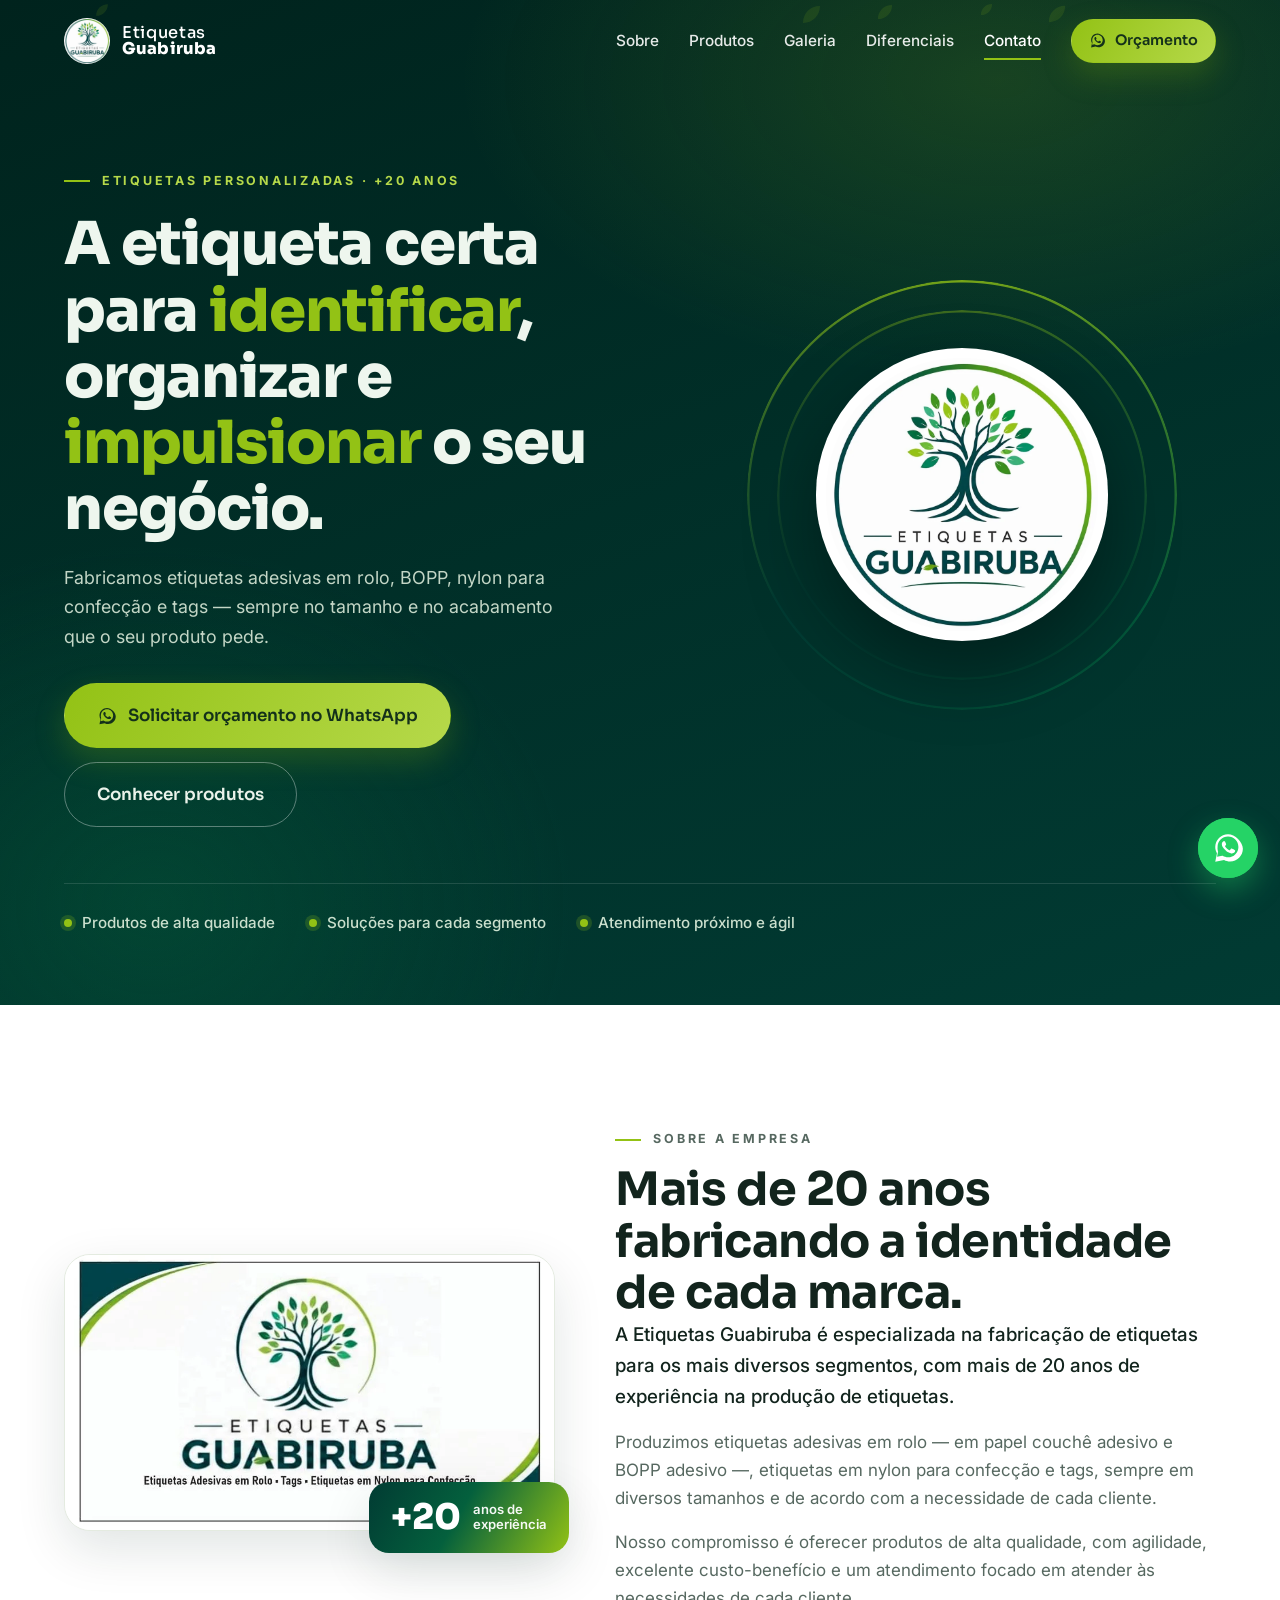
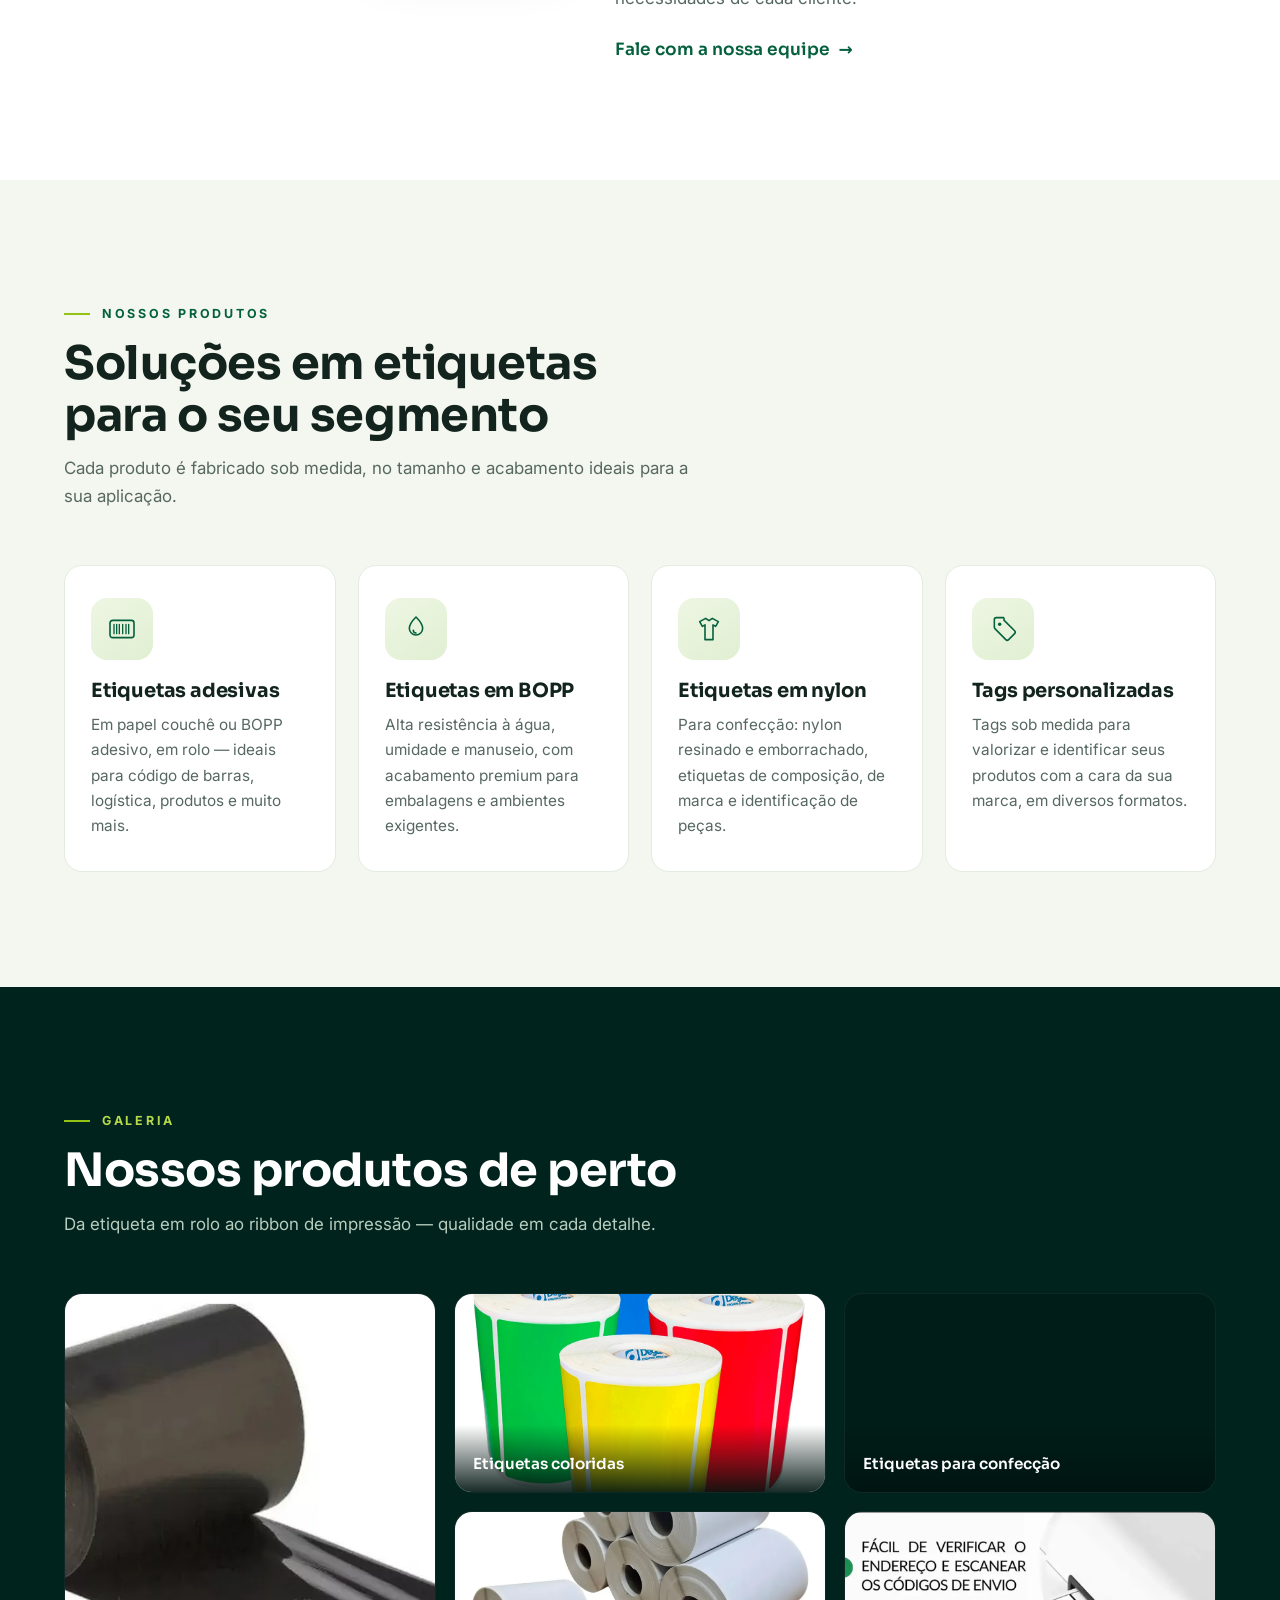
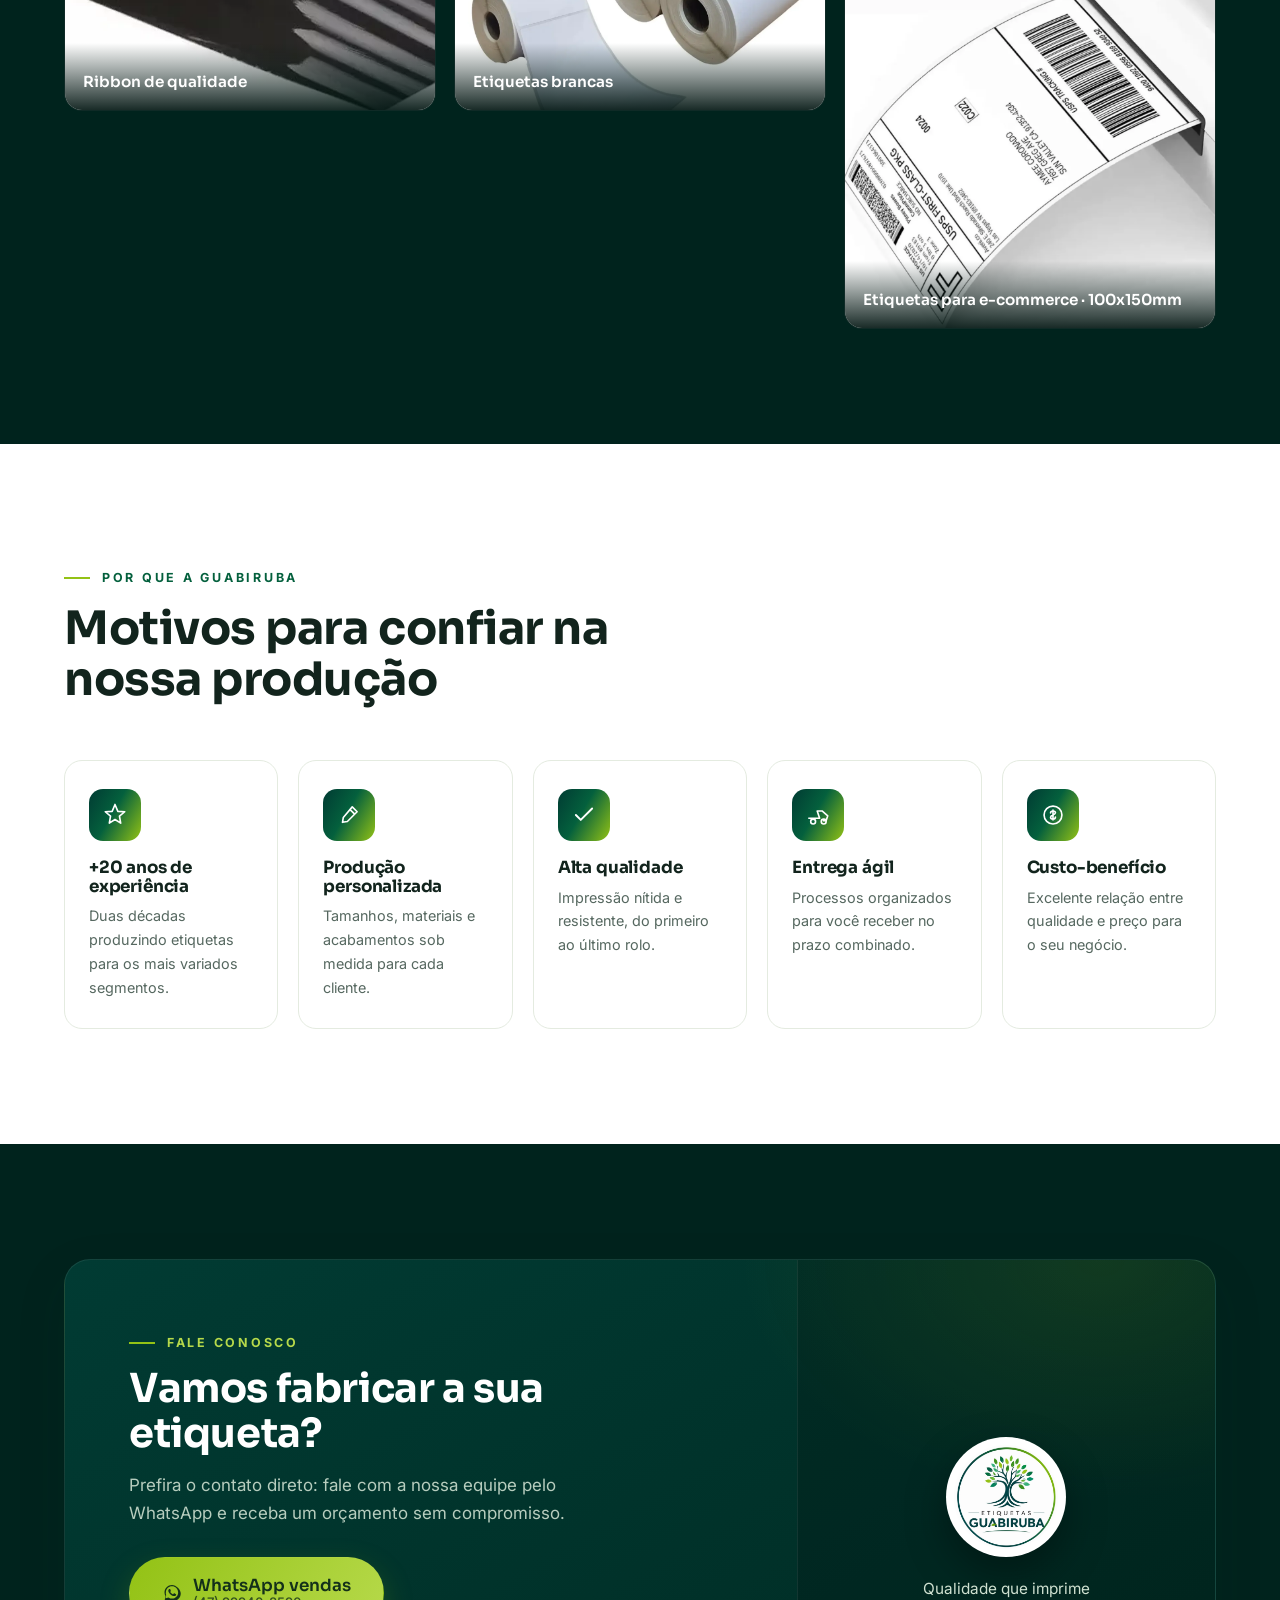
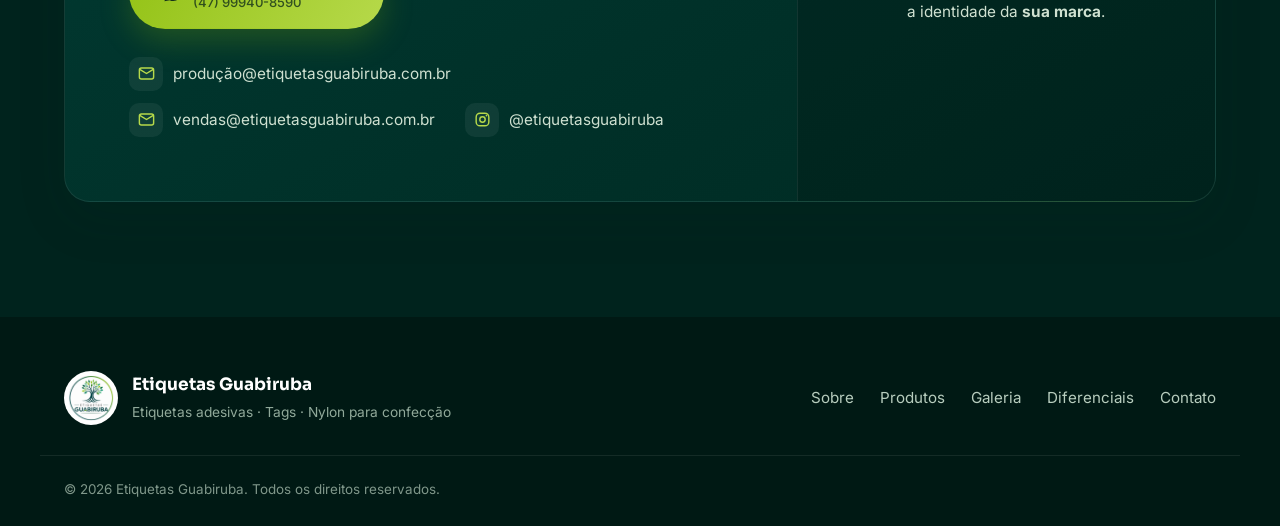
<file: index.html>
<!DOCTYPE html>
<html lang="pt-BR">
<head>
  <meta charset="UTF-8" />
  <meta name="viewport" content="width=device-width, initial-scale=1.0" />

  <!-- ===================== SEO ===================== -->
  <title>Etiquetas Guabiruba | Etiquetas Adesivas, BOPP, Nylon e Tags Personalizadas</title>
  <meta name="description" content="Fábrica de etiquetas com mais de 20 anos de experiência. Etiquetas adesivas em rolo, BOPP, nylon para confecção e tags personalizadas, sob medida para o seu segmento. Peça seu orçamento pelo WhatsApp." />
  <meta name="keywords" content="etiquetas adesivas, etiquetas em rolo, etiquetas BOPP, etiquetas em nylon, etiquetas para confecção, tags personalizadas, etiquetas personalizadas, ribbon, código de barras, etiquetas Guabiruba, Santa Catarina" />
  <meta name="author" content="Etiquetas Guabiruba" />
  <meta name="robots" content="index, follow" />
  <meta name="theme-color" content="#00231d" />

  <!-- Troque pelo domínio real ao publicar -->
  <link rel="canonical" href="https://www.etiquetasguabiruba.com.br/" />

  <!-- ===================== Favicon ===================== -->
  <link rel="icon" type="image/png" sizes="32x32" href="assets/favicon-32.png" />
  <link rel="icon" type="image/x-icon" href="assets/logo-circular.jpg" />
  <link rel="apple-touch-icon" href="assets/apple-touch-icon.png" />

  <!-- ===================== Open Graph (Facebook / WhatsApp) ===================== -->
  <meta property="og:type" content="website" />
  <meta property="og:site_name" content="Etiquetas Guabiruba" />
  <meta property="og:locale" content="pt_BR" />
  <meta property="og:url" content="https://www.etiquetasguabiruba.com.br/" />
  <meta property="og:title" content="Etiquetas Guabiruba | Etiquetas sob medida" />
  <meta property="og:description" content="Etiquetas para identificar, organizar e impulsionar o seu negócio. Mais de 20 anos de experiência." />
  <meta property="og:image" content="https://www.etiquetasguabiruba.com.br/assets/logo-circular.jpg" />
  <meta property="og:image:alt" content="Logo da Etiquetas Guabiruba" />

  <!-- ===================== Twitter Card ===================== -->
  <meta name="twitter:card" content="summary_large_image" />
  <meta name="twitter:title" content="Etiquetas Guabiruba" />
  <meta name="twitter:description" content="Etiquetas sob medida para identificar, organizar e impulsionar o seu negócio." />
  <meta name="twitter:image" content="https://www.etiquetasguabiruba.com.br/assets/logo-circular.jpg" />

  <!-- ===================== Fontes (só os pesos usados) ===================== -->
  <link rel="preconnect" href="https://fonts.googleapis.com" />
  <link rel="preconnect" href="https://fonts.gstatic.com" crossorigin />
  <link href="https://fonts.googleapis.com/css2?family=Sora:wght@500;600;700;800&family=Inter:wght@400;500;600;700&display=swap" rel="stylesheet" />

  <link rel="stylesheet" href="css/styles.css" />
</head>

<body>
  <a href="#inicio" class="skip-link">Pular para o conteúdo</a>

  <!-- ============================ CABEÇALHO ============================ -->
  <header class="site-header" id="header">
    <div class="container header__inner">
      <a href="#inicio" class="brand" aria-label="Etiquetas Guabiruba — início">
        <img src="assets/logo-circular.webp" alt="Logo da Etiquetas Guabiruba" class="brand__mark" width="46" height="46" />
        <span class="brand__name">Etiquetas<strong>Guabiruba</strong></span>
      </a>

      <nav class="nav" id="nav" aria-label="Navegação principal">
        <a href="#sobre" class="nav__link">Sobre</a>
        <a href="#produtos" class="nav__link">Produtos</a>
        <a href="#galeria" class="nav__link">Galeria</a>
        <a href="#diferenciais" class="nav__link">Diferenciais</a>
        <a href="#contato" class="nav__link">Contato</a>
        <a href="#contato" class="btn btn--sm btn--primary js-wa">
          <span class="btn__icon" aria-hidden="true"></span> Orçamento
        </a>
      </nav>

      <button class="menu-toggle" id="menuToggle" aria-label="Abrir menu" aria-expanded="false" aria-controls="nav">
        <span></span><span></span><span></span>
      </button>
    </div>
  </header>

  <div class="nav-backdrop" id="navBackdrop"></div>

  <!-- ============================ CONTEÚDO ============================ -->
  <main id="inicio">

    <!-- ---------- 1. HERO ---------- -->
    <section class="hero" aria-label="Apresentação">
      <div class="hero__leaves" id="heroLeaves" aria-hidden="true"></div>

      <div class="container hero__inner">
        <div class="hero__content reveal">
          <p class="eyebrow eyebrow--light">Etiquetas personalizadas &middot; +20 anos</p>
          <h1 class="hero__title">
            A etiqueta certa para <span class="tx-lime">identificar</span>,
            organizar e <span class="tx-lime">impulsionar</span> o seu negócio.
          </h1>
          <p class="hero__text">
            Fabricamos etiquetas adesivas em rolo, BOPP, nylon para confecção e
            tags — sempre no tamanho e no acabamento que o seu produto pede.
          </p>
          <div class="hero__actions">
            <a href="#contato" class="btn btn--primary btn--lg js-wa">
              <span class="btn__icon" aria-hidden="true"></span>
              Solicitar orçamento no WhatsApp
            </a>
            <a href="#produtos" class="btn btn--ghost btn--lg">Conhecer produtos</a>
          </div>
        </div>

        <div class="hero__visual reveal" data-reveal-delay="120">
          <div class="ring-stage">
            <span class="ring ring--1" aria-hidden="true"></span>
            <span class="ring ring--2" aria-hidden="true"></span>
            <img src="assets/logo-circular.webp" alt="Marca Etiquetas Guabiruba" class="ring-stage__logo"
                 width="800" height="800" fetchpriority="high" decoding="async" />
          </div>
        </div>
      </div>

      <div class="container">
        <ul class="trust reveal">
          <li class="trust__item"><span class="trust__dot"></span> Produtos de alta qualidade</li>
          <li class="trust__item"><span class="trust__dot"></span> Soluções para cada segmento</li>
          <li class="trust__item"><span class="trust__dot"></span> Atendimento próximo e ágil</li>
        </ul>
      </div>
    </section>


    <!-- ---------- 2. SOBRE ---------- -->
    <section class="section section--light" id="sobre" aria-labelledby="sobre-titulo">
      <div class="container about">
        <div class="about__media reveal">
          <img src="assets/logo-horizontal.webp" alt="Etiquetas Guabiruba — etiquetas adesivas, tags e nylon para confecção"
               class="about__logo" width="855" height="480" loading="lazy" decoding="async" />
          <div class="about__badge">
            <span class="about__badge-num">+20</span>
            <span class="about__badge-label">anos de<br>experiência</span>
          </div>
        </div>

        <div class="about__content reveal" data-reveal-delay="120">
          <p class="eyebrow">Sobre a empresa</p>
          <h2 class="section__title" id="sobre-titulo">Mais de 20 anos fabricando a identidade de cada marca.</h2>
          <p class="about__lead">
            A Etiquetas Guabiruba é especializada na fabricação de etiquetas para os
            mais diversos segmentos, com mais de 20 anos de experiência na produção de etiquetas.
          </p>
          <p>
            Produzimos etiquetas adesivas em rolo — em papel couchê adesivo e BOPP
            adesivo —, etiquetas em nylon para confecção e tags, sempre em diversos
            tamanhos e de acordo com a necessidade de cada cliente.
          </p>
          <p>
            Nosso compromisso é oferecer produtos de alta qualidade, com agilidade,
            excelente custo-benefício e um atendimento focado em atender às
            necessidades de cada cliente.
          </p>
          <a href="#contato" class="link-arrow js-wa">
            Fale com a nossa equipe <span aria-hidden="true">&rarr;</span>
          </a>
        </div>
      </div>
    </section>


    <!-- ---------- 3. PRODUTOS ---------- -->
    <section class="section section--cream" id="produtos" aria-labelledby="produtos-titulo">
      <div class="container">
        <header class="section__head reveal">
          <p class="eyebrow">Nossos produtos</p>
          <h2 class="section__title" id="produtos-titulo">Soluções em etiquetas para o seu segmento</h2>
          <p class="section__sub">Cada produto é fabricado sob medida, no tamanho e acabamento ideais para a sua aplicação.</p>
        </header>

        <div class="cards">
          <article class="card reveal">
            <div class="card__icon">
              <svg viewBox="0 0 48 48" fill="none" aria-hidden="true">
                <rect x="6" y="11" width="36" height="26" rx="4" stroke="currentColor" stroke-width="2.4"/>
                <path d="M12 17v14M16 17v14M20 17v14M25 17v14M30 17v14M34 17v14" stroke="currentColor" stroke-width="2" stroke-linecap="round"/>
              </svg>
            </div>
            <h3 class="card__title">Etiquetas adesivas</h3>
            <p class="card__text">Em papel couchê ou BOPP adesivo, em rolo — ideais para código de barras, logística, produtos e muito mais.</p>
          </article>

          <article class="card reveal" data-reveal-delay="80">
            <div class="card__icon">
              <svg viewBox="0 0 48 48" fill="none" aria-hidden="true">
                <path d="M24 6c6 6 10 11 10 17a10 10 0 1 1-20 0c0-6 4-11 10-17z" stroke="currentColor" stroke-width="2.4" stroke-linejoin="round"/>
                <path d="M20 26a4 4 0 0 0 4 4" stroke="currentColor" stroke-width="2.4" stroke-linecap="round"/>
              </svg>
            </div>
            <h3 class="card__title">Etiquetas em BOPP</h3>
            <p class="card__text">Alta resistência à água, umidade e manuseio, com acabamento premium para embalagens e ambientes exigentes.</p>
          </article>

          <article class="card reveal" data-reveal-delay="160">
            <div class="card__icon">
              <svg viewBox="0 0 48 48" fill="none" aria-hidden="true">
                <path d="M19 8l5 3.5L29 8l9 5-4 7-4-2.2V40H18V17.8L14 20l-4-7z" stroke="currentColor" stroke-width="2.4" stroke-linejoin="round"/>
              </svg>
            </div>
            <h3 class="card__title">Etiquetas em nylon</h3>
            <p class="card__text">Para confecção: nylon resinado e emborrachado, etiquetas de composição, de marca e identificação de peças.</p>
          </article>

          <article class="card reveal" data-reveal-delay="240">
            <div class="card__icon">
              <svg viewBox="0 0 48 48" fill="none" aria-hidden="true">
                <path d="M25 7H14a3 3 0 0 0-3 3v11a4 4 0 0 0 1.2 2.9l16 16a3 3 0 0 0 4.2 0l9-9a3 3 0 0 0 0-4.2l-16-16A4 4 0 0 0 25 7z" stroke="currentColor" stroke-width="2.4" stroke-linejoin="round"/>
                <circle cx="19" cy="17" r="2.6" fill="currentColor"/>
              </svg>
            </div>
            <h3 class="card__title">Tags personalizadas</h3>
            <p class="card__text">Tags sob medida para valorizar e identificar seus produtos com a cara da sua marca, em diversos formatos.</p>
          </article>
        </div>
      </div>
    </section>


    <!-- ---------- 4. GALERIA ----------
         COMO TROCAR AS FOTOS: basta substituir os arquivos
         assets/galeria-1.webp ... galeria-5.webp mantendo o MESMO nome.
         Proporção recomendada ~4:5, mínimo 800px de largura. Nenhuma
         alteração de código é necessária. -->
    <section class="section section--dark" id="galeria" aria-labelledby="galeria-titulo">
      <div class="container">
        <header class="section__head section__head--light reveal">
          <p class="eyebrow eyebrow--light">Galeria</p>
          <h2 class="section__title" id="galeria-titulo">Nossos produtos de perto</h2>
          <p class="section__sub section__sub--light">Da etiqueta em rolo ao ribbon de impressão — qualidade em cada detalhe.</p>
        </header>

        <div class="gallery">
          <figure class="gallery__item gallery__item--tall reveal">
            <img src="assets/galeria-1.webp" alt="Ribbon de qualidade para impressão de etiquetas" loading="lazy" decoding="async" />
            <figcaption class="gallery__cap">Ribbon de qualidade</figcaption>
          </figure>
          <figure class="gallery__item reveal" data-reveal-delay="80">
            <img src="assets/galeria-2.webp" alt="Rolos de etiquetas adesivas coloridas" loading="lazy" decoding="async" />
            <figcaption class="gallery__cap">Etiquetas coloridas</figcaption>
          </figure>
          <figure class="gallery__item reveal" data-reveal-delay="160">
            <img src="assets/galeria-3.webp" alt="Etiqueta em nylon para confecção com instruções de lavagem" loading="lazy" decoding="async" />
            <figcaption class="gallery__cap">Etiquetas para confecção</figcaption>
          </figure>
          <figure class="gallery__item reveal" data-reveal-delay="80">
            <img src="assets/galeria-4.webp" alt="Rolos de etiquetas adesivas brancas" loading="lazy" decoding="async" />
            <figcaption class="gallery__cap">Etiquetas brancas</figcaption>
          </figure>
          <figure class="gallery__item gallery__item--tall reveal" data-reveal-delay="160">
            <img src="assets/galeria-5.webp" alt="Etiqueta 100x150mm para e-commerce com código de barras" loading="lazy" decoding="async" />
            <figcaption class="gallery__cap">Etiquetas para e-commerce &middot; 100x150mm</figcaption>
          </figure>
        </div>
      </div>
    </section>


    <!-- ---------- 5. DIFERENCIAIS ---------- -->
    <section class="section section--light" id="diferenciais" aria-labelledby="dif-titulo">
      <div class="container">
        <header class="section__head reveal">
          <p class="eyebrow">Por que a Guabiruba</p>
          <h2 class="section__title" id="dif-titulo">Motivos para confiar na nossa produção</h2>
        </header>

        <div class="feats">
          <div class="feat reveal">
            <div class="feat__icon"><svg viewBox="0 0 32 32" fill="none" aria-hidden="true"><path d="M16 3l3.5 8.5L28 12l-6.5 5.5L23 26l-7-4.5L9 26l1.5-8.5L4 12l8.5-.5z" stroke="currentColor" stroke-width="2" stroke-linejoin="round"/></svg></div>
            <h3 class="feat__title">+20 anos de experiência</h3>
            <p class="feat__text">Duas décadas produzindo etiquetas para os mais variados segmentos.</p>
          </div>
          <div class="feat reveal" data-reveal-delay="70">
            <div class="feat__icon"><svg viewBox="0 0 32 32" fill="none" aria-hidden="true"><path d="M20 6l6 6-12 12-6 1 1-6z" stroke="currentColor" stroke-width="2" stroke-linejoin="round"/><path d="M17 9l6 6" stroke="currentColor" stroke-width="2"/></svg></div>
            <h3 class="feat__title">Produção personalizada</h3>
            <p class="feat__text">Tamanhos, materiais e acabamentos sob medida para cada cliente.</p>
          </div>
          <div class="feat reveal" data-reveal-delay="140">
            <div class="feat__icon"><svg viewBox="0 0 32 32" fill="none" aria-hidden="true"><path d="M6 16l6 6L26 8" stroke="currentColor" stroke-width="2.4" stroke-linecap="round" stroke-linejoin="round"/></svg></div>
            <h3 class="feat__title">Alta qualidade</h3>
            <p class="feat__text">Impressão nítida e resistente, do primeiro ao último rolo.</p>
          </div>
          <div class="feat reveal" data-reveal-delay="70">
            <div class="feat__icon"><svg viewBox="0 0 32 32" fill="none" aria-hidden="true"><path d="M4 20h14l-3-9h6l7 6-2 6h-4" stroke="currentColor" stroke-width="2" stroke-linejoin="round"/><circle cx="10" cy="24" r="3" stroke="currentColor" stroke-width="2"/><circle cx="23" cy="24" r="3" stroke="currentColor" stroke-width="2"/></svg></div>
            <h3 class="feat__title">Entrega ágil</h3>
            <p class="feat__text">Processos organizados para você receber no prazo combinado.</p>
          </div>
          <div class="feat reveal" data-reveal-delay="140">
            <div class="feat__icon"><svg viewBox="0 0 32 32" fill="none" aria-hidden="true"><circle cx="16" cy="16" r="11" stroke="currentColor" stroke-width="2"/><path d="M16 10v12M13 13.5c0-1.4 1.3-2.5 3-2.5s3 1 3 2.3c0 1.4-1.3 2-3 2.7s-3 1.3-3 2.7 1.3 2.3 3 2.3 3-1.1 3-2.5" stroke="currentColor" stroke-width="2" stroke-linecap="round"/></svg></div>
            <h3 class="feat__title">Custo-benefício</h3>
            <p class="feat__text">Excelente relação entre qualidade e preço para o seu negócio.</p>
          </div>
        </div>
      </div>
    </section>


    <!-- ---------- 6. CONTATO ---------- -->
    <section class="section section--dark contact" id="contato" aria-labelledby="contato-titulo">
      <div class="container">
        <div class="contact__card reveal">
          <div class="contact__text">
            <p class="eyebrow eyebrow--light">Fale conosco</p>
            <h2 class="contact__title" id="contato-titulo">Vamos fabricar a sua etiqueta?</h2>
            <p class="contact__lead">
              Prefira o contato direto: fale com a nossa equipe pelo WhatsApp e
              receba um orçamento sem compromisso.
            </p>

            <!-- WhatsApp (preenchido pelo js/script.js) -->
            <div class="contact__wa">
              <a href="#" class="btn btn--primary btn--lg js-wa-num" data-wa-index="0" style="flex: 0 1 auto;">
                <span class="btn__icon" aria-hidden="true"></span>
                <span class="btn__stack">
                  <span class="js-wa-label">WhatsApp</span>
                  <small class="js-wa-number"></small>
                </span>
              </a>
            </div>

            <!-- E-mails e Instagram (preenchidos pelo js/script.js) -->
            <ul class="contact__list">
              <li>
                <span class="contact__list-ic" aria-hidden="true">
                  <svg viewBox="0 0 24 24" fill="none"><path d="M4 7l8 5 8-5" stroke="currentColor" stroke-width="1.8" stroke-linecap="round"/><rect x="3" y="5" width="18" height="14" rx="2.5" stroke="currentColor" stroke-width="1.8"/></svg>
                </span>
                <a href="#" class="js-email" data-email-index="0">e-mail</a>
              </li>
              <li>
                <span class="contact__list-ic" aria-hidden="true">
                  <svg viewBox="0 0 24 24" fill="none"><path d="M4 7l8 5 8-5" stroke="currentColor" stroke-width="1.8" stroke-linecap="round"/><rect x="3" y="5" width="18" height="14" rx="2.5" stroke="currentColor" stroke-width="1.8"/></svg>
                </span>
                <a href="#" class="js-email" data-email-index="1">e-mail</a>
              </li>
              <li>
                <span class="contact__list-ic" aria-hidden="true">
                  <svg viewBox="0 0 24 24" fill="none"><rect x="4" y="4" width="16" height="16" rx="5" stroke="currentColor" stroke-width="1.8"/><circle cx="12" cy="12" r="3.4" stroke="currentColor" stroke-width="1.8"/><circle cx="17" cy="7" r="1.1" fill="currentColor"/></svg>
                </span>
                <a href="#" class="js-instagram">Instagram</a>
              </li>
            </ul>
          </div>

          <div class="contact__aside">
            <img src="assets/logo-circular.webp" alt="Logo da Etiquetas Guabiruba" class="contact__logo" width="120" height="120" loading="lazy" decoding="async" />
            <p class="contact__aside-tag">Qualidade que imprime<br>a identidade da <strong>sua marca</strong>.</p>
          </div>
        </div>
      </div>
    </section>
  </main>


  <!-- ============================ RODAPÉ ============================ -->
  <footer class="footer">
    <div class="container footer__inner">
      <div class="footer__brand">
        <img src="assets/logo-circular.webp" alt="Logo da Etiquetas Guabiruba" class="footer__mark" width="54" height="54" loading="lazy" decoding="async" />
        <div>
          <p class="footer__name">Etiquetas Guabiruba</p>
          <p class="footer__tag">Etiquetas adesivas &middot; Tags &middot; Nylon para confecção</p>
        </div>
      </div>
      <nav class="footer__nav" aria-label="Navegação do rodapé">
        <a href="#sobre">Sobre</a>
        <a href="#produtos">Produtos</a>
        <a href="#galeria">Galeria</a>
        <a href="#diferenciais">Diferenciais</a>
        <a href="#contato">Contato</a>
      </nav>
    </div>
    <div class="container footer__bottom">
      <p>&copy; <span id="year"></span> Etiquetas Guabiruba. Todos os direitos reservados.</p>
    </div>
  </footer>

  <!-- Botão flutuante do WhatsApp (número principal) -->
  <a href="#" class="wa-float js-wa" aria-label="Falar no WhatsApp">
    <svg viewBox="0 0 32 32" fill="currentColor" aria-hidden="true"><path d="M16 3C9.4 3 4 8.4 4 15c0 2.1.6 4.1 1.6 5.9L4 29l8.3-1.6c1.7.9 3.6 1.4 5.7 1.4 6.6 0 12-5.4 12-12S22.6 3 16 3zm0 21.8c-1.8 0-3.5-.5-5-1.4l-.4-.2-4.9 1 1-4.8-.2-.4A9.8 9.8 0 0 1 6.2 15C6.2 9.6 10.6 5.2 16 5.2S25.8 9.6 25.8 15 21.4 24.8 16 24.8zm5.6-7.3c-.3-.2-1.8-.9-2.1-1s-.5-.2-.7.2-.8 1-.9 1.2-.3.2-.6.1a8 8 0 0 1-2.4-1.5 9 9 0 0 1-1.6-2c-.2-.3 0-.5.1-.7l.5-.5.3-.5c.1-.2 0-.4 0-.5l-.9-2.2c-.2-.6-.5-.5-.7-.5h-.6c-.2 0-.5.1-.8.4-.3.3-1 1-1 2.5s1.1 2.9 1.2 3.1c.2.2 2.2 3.4 5.4 4.7.7.3 1.3.5 1.8.6.7.2 1.4.2 1.9.1.6-.1 1.8-.7 2-1.4.3-.7.3-1.3.2-1.4-.1-.2-.3-.2-.6-.4z"/></svg>
  </a>

  <!-- ===================== Dados estruturados (SEO) ===================== -->
  <script type="application/ld+json">
  {
    "@context": "https://schema.org",
    "@type": "LocalBusiness",
    "name": "Etiquetas Guabiruba",
    "description": "Fabricação de etiquetas adesivas em rolo, BOPP, nylon para confecção e tags personalizadas, com mais de 20 anos de experiência.",
    "image": "https://www.etiquetasguabiruba.com.br/assets/logo-circular.jpg",
    "url": "https://www.etiquetasguabiruba.com.br/",
    "telephone": "+5547999999999",
    "priceRange": "$$",
    "address": {
      "@type": "PostalAddress",
      "addressLocality": "Guabiruba",
      "addressRegion": "SC",
      "addressCountry": "BR"
    }
  }
  </script>

  <script src="js/script.js" defer></script>
</body>
</html>
</file>
<file: css/styles.css>
/* =========================================================================
   ETIQUETAS GUABIRUBA — Folha de estilos (versão final)
   Paleta e tipografia derivadas do logo (árvore + anel verde→lime).

   Sumário:
     1. Tokens            5. Hero            9. Diferenciais
     2. Base / reset      6. Sobre          10. Contato
     3. Utilitários       7. Produtos       11. Rodapé + WhatsApp
     4. Cabeçalho         8. Galeria        12. Responsivo + a11y
   ========================================================================= */

/* ============================ 1. TOKENS ============================ */
:root {
  --forest: #00231d;
  --pine:   #013b33;
  --green:  #04603d;
  --lime:   #93c215;
  --lime-2: #b6d94a;

  --cream:  #f4f7ef;
  --paper:  #ffffff;
  --ink:    #12241d;
  --muted:  #566860;
  --line:   #e4ebe0;

  --grad-brand: linear-gradient(120deg, var(--pine) 0%, var(--green) 45%, var(--lime) 100%);
  --grad-lime:  linear-gradient(120deg, var(--lime) 0%, var(--lime-2) 100%);

  --font-display: "Sora", system-ui, sans-serif;
  --font-body: "Inter", system-ui, sans-serif;

  --container: 1200px;
  --header-h: 88px;
  --radius: 18px;
  --radius-lg: 26px;
  --shadow-sm: 0 4px 18px rgba(16, 40, 32, .07);
  --shadow-md: 0 18px 50px rgba(12, 38, 30, .12);
  --shadow-lime: 0 12px 30px rgba(107, 156, 12, .3);
  --ease: cubic-bezier(.22, 1, .36, 1);
}

/* ============================ 2. BASE / RESET ============================ */
*, *::before, *::after { box-sizing: border-box; }

html {
  scroll-behavior: smooth;
  scroll-padding-top: var(--header-h);
  -webkit-text-size-adjust: 100%;
}

body {
  margin: 0;
  font-family: var(--font-body);
  color: var(--ink);
  background: var(--paper);
  line-height: 1.65;
  font-size: 17px;
  -webkit-font-smoothing: antialiased;
  overflow-x: hidden;
}
body.no-scroll { overflow: hidden; }

img { max-width: 100%; display: block; }
a { color: inherit; text-decoration: none; }
ul { margin: 0; padding: 0; list-style: none; }
h1, h2, h3 { font-family: var(--font-display); line-height: 1.12; margin: 0; font-weight: 700; letter-spacing: -0.01em; }
p { margin: 0 0 1rem; }

.skip-link {
  position: absolute; left: -9999px; top: 0; z-index: 200;
  background: var(--lime); color: #12311a; font-weight: 700;
  padding: 10px 18px; border-radius: 0 0 10px 0;
}
.skip-link:focus { left: 0; }

/* ============================ 3. UTILITÁRIOS ============================ */
.container { width: 100%; max-width: var(--container); margin-inline: auto; padding-inline: 24px; }

.eyebrow {
  font-family: var(--font-body); font-weight: 700; font-size: .78rem;
  letter-spacing: .22em; text-transform: uppercase; color: var(--green);
  margin: 0 0 14px; display: inline-flex; align-items: center; gap: 12px;
}
.eyebrow::before { content: ""; width: 26px; height: 2px; background: var(--lime); display: inline-block; }
.eyebrow--light { color: var(--lime-2); }

.tx-lime { color: var(--lime); }

.section { padding: clamp(64px, 9vw, 118px) 0; position: relative; }
.section--light { background: var(--paper); }
.section--cream { background: var(--cream); }
.section--dark  { background: var(--forest); color: #eaf3ea; }

.section__head { max-width: 640px; margin-bottom: 54px; }
.section__head--light { color: #eaf3ea; }
.section__title { font-size: clamp(1.8rem, 3.6vw, 2.9rem); font-weight: 700; }
.section--dark .section__title { color: #fff; }
.section__sub { color: var(--muted); font-size: 1.06rem; margin-top: 14px; }
.section__sub--light { color: #b7cdbe; }

/* Botões */
.btn {
  --pad-y: .85em; --pad-x: 1.5em;
  display: inline-flex; align-items: center; gap: .65em;
  font-family: var(--font-display); font-weight: 600; font-size: .98rem;
  padding: var(--pad-y) var(--pad-x); border-radius: 999px;
  border: 1.5px solid transparent; cursor: pointer;
  transition: transform .3s var(--ease), box-shadow .3s var(--ease),
              background .3s var(--ease), color .3s var(--ease), border-color .3s var(--ease);
}
.btn--lg { --pad-y: 1.05em; --pad-x: 1.9em; font-size: 1.05rem; }
.btn--sm { --pad-y: .6em; --pad-x: 1.15em; font-size: .9rem; }

.btn--primary { background: var(--grad-lime); color: #14311a; box-shadow: var(--shadow-lime); }
.btn--primary:hover { transform: translateY(-2px); box-shadow: 0 16px 34px rgba(107,156,12,.4); }

.btn--ghost { background: transparent; color: #eaf3ea; border-color: rgba(255,255,255,.35); }
.btn--ghost:hover { border-color: var(--lime-2); color: #fff; transform: translateY(-2px); }

/* Texto em duas linhas dentro do botão (rótulo + número) */
.btn__stack { display: flex; flex-direction: column; align-items: flex-start; line-height: 1.15; text-align: left; }
.btn__stack .js-wa-number { font-family: var(--font-body); font-weight: 500; font-size: .78em; opacity: .8; }

/* Ícone do WhatsApp via máscara (herda a cor do texto do botão) */
.btn__icon {
  width: 1.2em; height: 1.2em; flex: none; background: currentColor;
  -webkit-mask: url("data:image/svg+xml,%3Csvg xmlns='http://www.w3.org/2000/svg' viewBox='0 0 32 32'%3E%3Cpath d='M16 3C9.4 3 4 8.4 4 15c0 2.1.6 4.1 1.6 5.9L4 29l8.3-1.6c1.7.9 3.6 1.4 5.7 1.4 6.6 0 12-5.4 12-12S22.6 3 16 3zm0 21.8c-1.8 0-3.5-.5-5-1.4l-.4-.2-4.9 1 1-4.8-.2-.4A9.8 9.8 0 0 1 6.2 15C6.2 9.6 10.6 5.2 16 5.2S25.8 9.6 25.8 15 21.4 24.8 16 24.8zm5.6-7.3c-.3-.2-1.8-.9-2.1-1s-.5-.2-.7.2-.8 1-.9 1.2-.3.2-.6.1a8 8 0 0 1-2.4-1.5 9 9 0 0 1-1.6-2c-.2-.3 0-.5.1-.7l.5-.6c.1-.2.1-.3.2-.5s0-.4 0-.5l-.9-2.2c-.2-.6-.5-.5-.7-.5h-.6c-.2 0-.5.1-.8.4-.3.3-1 1-1 2.5s1.1 2.9 1.2 3.1c.2.2 2.2 3.4 5.4 4.7.7.3 1.3.5 1.8.6.7.2 1.4.2 1.9.1.6-.1 1.8-.7 2-1.4.3-.7.3-1.3.2-1.4z'/%3E%3C/svg%3E") center/contain no-repeat;
          mask: url("data:image/svg+xml,%3Csvg xmlns='http://www.w3.org/2000/svg' viewBox='0 0 32 32'%3E%3Cpath d='M16 3C9.4 3 4 8.4 4 15c0 2.1.6 4.1 1.6 5.9L4 29l8.3-1.6c1.7.9 3.6 1.4 5.7 1.4 6.6 0 12-5.4 12-12S22.6 3 16 3zm0 21.8c-1.8 0-3.5-.5-5-1.4l-.4-.2-4.9 1 1-4.8-.2-.4A9.8 9.8 0 0 1 6.2 15C6.2 9.6 10.6 5.2 16 5.2S25.8 9.6 25.8 15 21.4 24.8 16 24.8zm5.6-7.3c-.3-.2-1.8-.9-2.1-1s-.5-.2-.7.2-.8 1-.9 1.2-.3.2-.6.1a8 8 0 0 1-2.4-1.5 9 9 0 0 1-1.6-2c-.2-.3 0-.5.1-.7l.5-.6c.1-.2.1-.3.2-.5s0-.4 0-.5l-.9-2.2c-.2-.6-.5-.5-.7-.5h-.6c-.2 0-.5.1-.8.4-.3.3-1 1-1 2.5s1.1 2.9 1.2 3.1c.2.2 2.2 3.4 5.4 4.7.7.3 1.3.5 1.8.6.7.2 1.4.2 1.9.1.6-.1 1.8-.7 2-1.4.3-.7.3-1.3.2-1.4z'/%3E%3C/svg%3E") center/contain no-repeat;
}

.link-arrow { display: inline-flex; align-items: center; gap: 8px; font-family: var(--font-display); font-weight: 600; color: var(--green); margin-top: 8px; }
.link-arrow span { transition: transform .3s var(--ease); }
.link-arrow:hover span { transform: translateX(4px); }

/* Revelação ao rolar (discreta) */
.reveal { opacity: 0; transform: translateY(18px); transition: opacity .6s var(--ease), transform .6s var(--ease); }
.reveal.is-visible { opacity: 1; transform: none; }

/* ============================ 4. CABEÇALHO ============================ */
.site-header {
  position: fixed; inset: 0 0 auto 0; z-index: 100; padding: 18px 0;
  transition: background .4s var(--ease), padding .4s var(--ease), box-shadow .4s var(--ease);
}
.site-header.is-scrolled { background: rgba(255,255,255,.92); backdrop-filter: blur(12px); padding: 10px 0; box-shadow: 0 6px 24px rgba(12,38,30,.08); }
.header__inner { display: flex; align-items: center; justify-content: space-between; gap: 20px; }

.brand { display: inline-flex; align-items: center; gap: 12px; }
.brand__mark { width: 46px; height: 46px; border-radius: 50%; }
.brand__name { font-family: var(--font-display); font-weight: 500; font-size: 1.02rem; letter-spacing: .04em; color: #fff; line-height: 1; display: flex; flex-direction: column; }
.brand__name strong { font-weight: 800; letter-spacing: .01em; }
.is-scrolled .brand__name { color: var(--ink); }

.nav { display: flex; align-items: center; gap: 30px; }
.nav__link { font-weight: 500; font-size: .96rem; color: rgba(255,255,255,.9); position: relative; transition: color .25s var(--ease); }
.nav__link::after { content: ""; position: absolute; left: 0; bottom: -6px; width: 0; height: 2px; background: var(--lime); transition: width .3s var(--ease); }
.nav__link:hover::after, .nav__link.is-active::after { width: 100%; }
.nav__link.is-active { color: #fff; }
.is-scrolled .nav__link { color: var(--muted); }
.is-scrolled .nav__link:hover, .is-scrolled .nav__link.is-active { color: var(--green); }

.menu-toggle { display: none; width: 46px; height: 46px; border: 0; background: transparent; cursor: pointer; flex-direction: column; justify-content: center; gap: 6px; padding: 0; z-index: 110; }
.menu-toggle span { width: 26px; height: 2.5px; background: #fff; margin-inline: auto; border-radius: 2px; transition: transform .35s var(--ease), opacity .25s var(--ease), background .3s; }
.is-scrolled .menu-toggle span { background: var(--ink); }

.nav-backdrop {
  position: fixed; inset: 0; z-index: 98; background: rgba(0,18,14,.55); backdrop-filter: blur(2px);
  opacity: 0; visibility: hidden; transition: opacity .35s var(--ease), visibility .35s var(--ease);
}
.nav-backdrop.is-open { opacity: 1; visibility: visible; }

/* ============================ 5. HERO ============================ */
.hero {
  position: relative;
  background:
    radial-gradient(900px 500px at 78% 8%, rgba(147,194,21,.16), transparent 60%),
    radial-gradient(700px 600px at 12% 90%, rgba(4,96,61,.4), transparent 60%),
    linear-gradient(160deg, var(--forest) 0%, var(--pine) 100%);
  color: #eef6ee; padding: clamp(130px, 18vh, 190px) 0 70px; overflow: hidden;
}
.hero__inner { display: grid; grid-template-columns: 1.08fr .92fr; gap: 48px; align-items: center; }
.hero__title { font-size: clamp(2rem, 5vw, 3.7rem); font-weight: 800; letter-spacing: -0.02em; margin: 6px 0 20px; max-width: 15ch; overflow-wrap: break-word; hyphens: auto; }
.hero__text { color: #c3d6c6; font-size: 1.12rem; max-width: 46ch; margin-bottom: 32px; }
.hero__actions { display: flex; flex-wrap: wrap; gap: 14px; }

.hero__visual { display: flex; justify-content: center; position: relative; }
.ring-stage { position: relative; width: min(430px, 82vw); aspect-ratio: 1; display: grid; place-items: center; }
.ring-stage__logo { width: 68%; height: 68%; object-fit: contain; border-radius: 50%; background: #fff; padding: 10px; box-shadow: 0 30px 70px rgba(0,0,0,.35); position: relative; z-index: 2; }
.ring {
  position: absolute; border-radius: 50%; inset: 0;
  background: conic-gradient(from 0deg, var(--lime), var(--green), var(--pine), var(--lime));
  -webkit-mask: radial-gradient(farthest-side, transparent calc(100% - 3px), #000 calc(100% - 2px));
          mask: radial-gradient(farthest-side, transparent calc(100% - 3px), #000 calc(100% - 2px));
  animation: spin 22s linear infinite; opacity: .8;
}
.ring--2 { inset: 7%; opacity: .4; animation-duration: 30s; animation-direction: reverse; }
@keyframes spin { to { transform: rotate(360deg); } }

.float-card { position: absolute; right: -3%; bottom: -5%; z-index: 3; width: 152px; margin: 0; background: #fff; border-radius: 16px; padding: 10px 10px 8px; box-shadow: var(--shadow-md); animation: floaty 7s ease-in-out infinite; }
.float-card img { border-radius: 10px; height: 108px; width: 100%; object-fit: cover; }
.float-card figcaption { font-size: .74rem; color: var(--muted); text-align: center; margin-top: 7px; font-weight: 600; }
@keyframes floaty { 0%,100% { transform: translateY(0); } 50% { transform: translateY(-7px); } }

.hero__leaves { position: absolute; inset: 0; pointer-events: none; }
.leaf {
  position: absolute; width: 20px; height: 20px; opacity: .12; background: var(--lime);
  -webkit-mask: url("data:image/svg+xml,%3Csvg xmlns='http://www.w3.org/2000/svg' viewBox='0 0 24 24'%3E%3Cpath d='M5 19c0-8 6-14 14-14 0 8-6 14-14 14zm0 0C8 12 12 9 18 7'/%3E%3C/svg%3E") center/contain no-repeat;
          mask: url("data:image/svg+xml,%3Csvg xmlns='http://www.w3.org/2000/svg' viewBox='0 0 24 24'%3E%3Cpath d='M5 19c0-8 6-14 14-14 0 8-6 14-14 14zm0 0C8 12 12 9 18 7'/%3E%3C/svg%3E") center/contain no-repeat;
  animation: drift linear infinite;
}
@keyframes drift {
  0% { transform: translateY(-10vh) translateX(0) rotate(0deg); opacity: 0; }
  12% { opacity: .14; } 88% { opacity: .14; }
  100% { transform: translateY(110vh) translateX(30px) rotate(180deg); opacity: 0; }
}

.trust { display: flex; flex-wrap: wrap; gap: 14px 34px; margin-top: 56px; padding-top: 26px; border-top: 1px solid rgba(255,255,255,.12); }
.trust__item { display: flex; align-items: center; gap: 10px; font-size: .95rem; color: #cadfcd; font-weight: 500; }
.trust__dot { width: 8px; height: 8px; border-radius: 50%; background: var(--lime); flex: none; box-shadow: 0 0 0 4px rgba(147,194,21,.2); }

/* ============================ 6. SOBRE ============================ */
.about { display: grid; grid-template-columns: .9fr 1.1fr; gap: 60px; align-items: center; }
.about__media { position: relative; }
.about__logo { border-radius: var(--radius-lg); box-shadow: var(--shadow-md); border: 1px solid var(--line); background: #fff; width: 100%; height: auto; }
.about__badge { position: absolute; right: -14px; bottom: -22px; background: var(--grad-brand); color: #fff; border-radius: 20px; padding: 18px 22px; display: flex; align-items: center; gap: 12px; box-shadow: var(--shadow-md); }
.about__badge-num { font-family: var(--font-display); font-weight: 800; font-size: 2.2rem; line-height: 1; }
.about__badge-label { font-size: .82rem; line-height: 1.2; font-weight: 600; opacity: .95; }
.about__lead { font-size: 1.18rem; color: var(--ink); font-weight: 500; }
.about__content p { color: var(--muted); }
.about__content p.about__lead { color: var(--ink); }

/* ============================ 7. PRODUTOS ============================ */
.cards { display: grid; grid-template-columns: repeat(4, 1fr); gap: 22px; }
.card { background: var(--paper); border: 1px solid var(--line); border-radius: var(--radius); padding: 32px 26px; position: relative; overflow: hidden; transition: transform .35s var(--ease), box-shadow .35s var(--ease), border-color .35s var(--ease); }
.card::after { content: ""; position: absolute; left: 0; bottom: 0; height: 4px; width: 0; background: var(--grad-lime); transition: width .4s var(--ease); }
.card:hover { transform: translateY(-6px); box-shadow: var(--shadow-md); border-color: transparent; }
.card:hover::after { width: 100%; }
.card__icon { width: 62px; height: 62px; border-radius: 16px; display: grid; place-items: center; margin-bottom: 20px; color: var(--green); background: linear-gradient(145deg, #eef6e3, #e0efd2); }
.card__icon svg { width: 32px; height: 32px; }
.card__title { font-size: 1.22rem; margin-bottom: 10px; }
.card__text { color: var(--muted); font-size: .96rem; margin: 0; }

/* ============================ 8. GALERIA ============================ */
.gallery { display: grid; grid-template-columns: repeat(6, 1fr); grid-auto-rows: 200px; gap: 18px; }
.gallery__item { margin: 0; position: relative; overflow: hidden; border-radius: var(--radius); grid-column: span 2; border: 1px solid rgba(255,255,255,.06); background: #001d18; }
.gallery__item--tall { grid-row: span 2; }
.gallery__item img { width: 100%; height: 100%; object-fit: cover; transition: transform .6s var(--ease); }
.gallery__item:hover img { transform: scale(1.035); }
.gallery__cap {
  position: absolute; inset: auto 0 0 0; padding: 26px 18px 16px;
  font-family: var(--font-display); font-weight: 600; font-size: .95rem; color: #fff;
  background: linear-gradient(to top, rgba(0,20,16,.9), transparent);
}

/* ============================ 9. DIFERENCIAIS ============================ */
.feats { display: grid; grid-template-columns: repeat(5, 1fr); gap: 20px; }
.feat { padding: 28px 24px; background: var(--paper); border: 1px solid var(--line); border-radius: var(--radius); transition: transform .35s var(--ease), box-shadow .35s var(--ease); }
.feat:hover { transform: translateY(-4px); box-shadow: var(--shadow-sm); }
.feat__icon { width: 52px; height: 52px; border-radius: 14px; margin-bottom: 18px; display: grid; place-items: center; color: #fff; background: var(--grad-brand); }
.feat__icon svg { width: 26px; height: 26px; }
.feat__title { font-size: 1.05rem; margin-bottom: 8px; }
.feat__text { color: var(--muted); font-size: .9rem; margin: 0; }

/* ============================ 10. CONTATO ============================ */
.contact { overflow: hidden; }
.contact__card {
  display: grid; grid-template-columns: 1.4fr .8fr; border-radius: var(--radius-lg); overflow: hidden;
  background: radial-gradient(600px 400px at 90% 0%, rgba(147,194,21,.14), transparent 60%), linear-gradient(150deg, var(--pine), #002a22);
  border: 1px solid rgba(255,255,255,.08); box-shadow: var(--shadow-md);
}
.contact__text { padding: clamp(34px, 5vw, 64px); }
.contact__title { color: #fff; font-size: clamp(1.7rem, 3.2vw, 2.5rem); margin-bottom: 14px; }
.contact__lead { color: #b7cdbe; max-width: 44ch; margin-bottom: 30px; }

.contact__wa { display: flex; flex-wrap: wrap; gap: 14px; margin-bottom: 28px; }
.contact__wa .btn { flex: 1 1 220px; justify-content: center; }

.contact__list { display: flex; flex-wrap: wrap; gap: 12px 30px; }
.contact__list li { display: flex; align-items: center; gap: 10px; color: #cfe1d1; font-size: .96rem; }
.contact__list a { transition: color .25s var(--ease); word-break: break-word; }
.contact__list a:hover { color: var(--lime-2); }
.contact__list-ic { width: 34px; height: 34px; border-radius: 10px; display: grid; place-items: center; background: rgba(255,255,255,.06); color: var(--lime-2); flex: none; }
.contact__list-ic svg { width: 19px; height: 19px; }

.contact__aside { position: relative; display: flex; flex-direction: column; align-items: center; justify-content: center; gap: 20px; padding: 40px 30px; text-align: center; background: rgba(0,0,0,.18); border-left: 1px solid rgba(255,255,255,.07); }
.contact__logo { width: 120px; height: 120px; border-radius: 50%; background: #fff; padding: 8px; box-shadow: 0 16px 40px rgba(0,0,0,.35); }
.contact__aside-tag { color: #cfe1d1; font-size: .96rem; margin: 0; line-height: 1.5; }

/* ============================ 11. RODAPÉ + WHATSAPP ============================ */
.footer { background: #001914; color: #b7cdbe; padding: 54px 0 26px; }
.footer__inner { display: flex; align-items: center; justify-content: space-between; gap: 30px; flex-wrap: wrap; }
.footer__brand { display: flex; align-items: center; gap: 14px; }
.footer__mark { width: 54px; height: 54px; border-radius: 50%; background: #fff; padding: 4px; }
.footer__name { font-family: var(--font-display); font-weight: 700; color: #fff; margin: 0; }
.footer__tag { font-size: .86rem; margin: 2px 0 0; color: #90a99a; }
.footer__nav { display: flex; flex-wrap: wrap; gap: 8px 26px; }
.footer__nav a { font-size: .95rem; color: #b7cdbe; transition: color .25s var(--ease); }
.footer__nav a:hover { color: var(--lime-2); }
.footer__bottom { margin-top: 30px; padding-top: 22px; border-top: 1px solid rgba(255,255,255,.08); font-size: .84rem; color: #7f978a; }
.footer__bottom p { margin: 0; }

.wa-float { position: fixed; right: 22px; bottom: 22px; z-index: 90; width: 60px; height: 60px; border-radius: 50%; display: grid; place-items: center; background: #25d366; color: #fff; box-shadow: 0 12px 30px rgba(37,211,102,.4); transition: transform .3s var(--ease); }
.wa-float svg { width: 34px; height: 34px; }
.wa-float::before { content: ""; position: absolute; inset: 0; border-radius: 50%; background: #25d366; z-index: -1; animation: pulse 2.8s ease-out infinite; }
.wa-float:hover { transform: scale(1.06); }
@keyframes pulse { 0% { transform: scale(1); opacity: .45; } 70%,100% { transform: scale(1.7); opacity: 0; } }

/* ============================ 12. RESPONSIVO ============================ */

/* Notebooks menores / tablets grandes */
@media (max-width: 980px) {
  .hero__inner { grid-template-columns: 1fr; gap: 40px; text-align: center; }
  .hero__title, .hero__text { max-width: none; }
  .hero__actions { justify-content: center; }
  .hero__content .eyebrow { justify-content: center; }
  .hero__visual { order: -1; }
  .trust { justify-content: center; }

  .about { grid-template-columns: 1fr; gap: 56px; }
  .about__media { max-width: 440px; margin-inline: auto; }

  .cards { grid-template-columns: repeat(2, 1fr); }
  .feats { grid-template-columns: repeat(2, 1fr); }

  .gallery { grid-template-columns: repeat(2, 1fr); grid-auto-rows: 180px; }
  .gallery__item { grid-column: span 1; }
  .gallery__item--tall { grid-row: span 2; }

  .contact__card { grid-template-columns: 1fr; }
  .contact__aside { border-left: 0; border-top: 1px solid rgba(255,255,255,.07); }
}

/* Menu em gaveta (tablets / celulares) */
@media (max-width: 880px) {
  .menu-toggle { display: flex; }
  .nav {
    position: fixed; inset: 0 0 0 auto; width: min(82vw, 330px); z-index: 105;
    flex-direction: column; align-items: flex-start; justify-content: center; gap: 26px; padding: 40px;
    background: var(--forest); transform: translateX(100%); transition: transform .4s var(--ease);
    box-shadow: -20px 0 60px rgba(0,0,0,.4);
  }
  .nav.is-open { transform: none; }
  .nav__link { color: #eaf3ea; font-size: 1.15rem; }
  .nav__link::after { display: none; }
  .nav .btn { margin-top: 8px; }
  .menu-toggle.is-active span { background: #fff; }
  .menu-toggle.is-active span:nth-child(1) { transform: translateY(8.5px) rotate(45deg); }
  .menu-toggle.is-active span:nth-child(2) { opacity: 0; }
  .menu-toggle.is-active span:nth-child(3) { transform: translateY(-8.5px) rotate(-45deg); }
}

/* Celulares */
@media (max-width: 640px) {
  body { font-size: 16px; }
  .cards, .feats { grid-template-columns: 1fr; }
  .gallery { grid-template-columns: 1fr; grid-auto-rows: 220px; }
  .gallery__item--tall { grid-row: span 1; }
  .contact__wa .btn { flex: 1 1 100%; }
  .float-card { width: 132px; right: 2%; bottom: -6%; }
  .float-card img { height: 92px; }
  .about__badge { right: 10px; padding: 14px 16px; }
  .about__badge-num { font-size: 1.7rem; }
  .wa-float { width: 54px; height: 54px; right: 16px; bottom: 16px; }
}

/* Celulares pequenos */
@media (max-width: 380px) {
  .container { padding-inline: 18px; }
  .btn--lg { --pad-x: 1.4em; font-size: 1rem; }
}

/* Telas grandes: limita a largura e centraliza com respiro */
@media (min-width: 1500px) {
  :root { --container: 1280px; }
}

/* ============================ ACESSIBILIDADE ============================ */
:focus-visible { outline: 3px solid var(--lime); outline-offset: 3px; border-radius: 4px; }

@media (prefers-reduced-motion: reduce) {
  *, *::before, *::after { animation: none !important; transition-duration: .01ms !important; }
  html { scroll-behavior: auto; }
  .reveal { opacity: 1; transform: none; }
}
</file>
